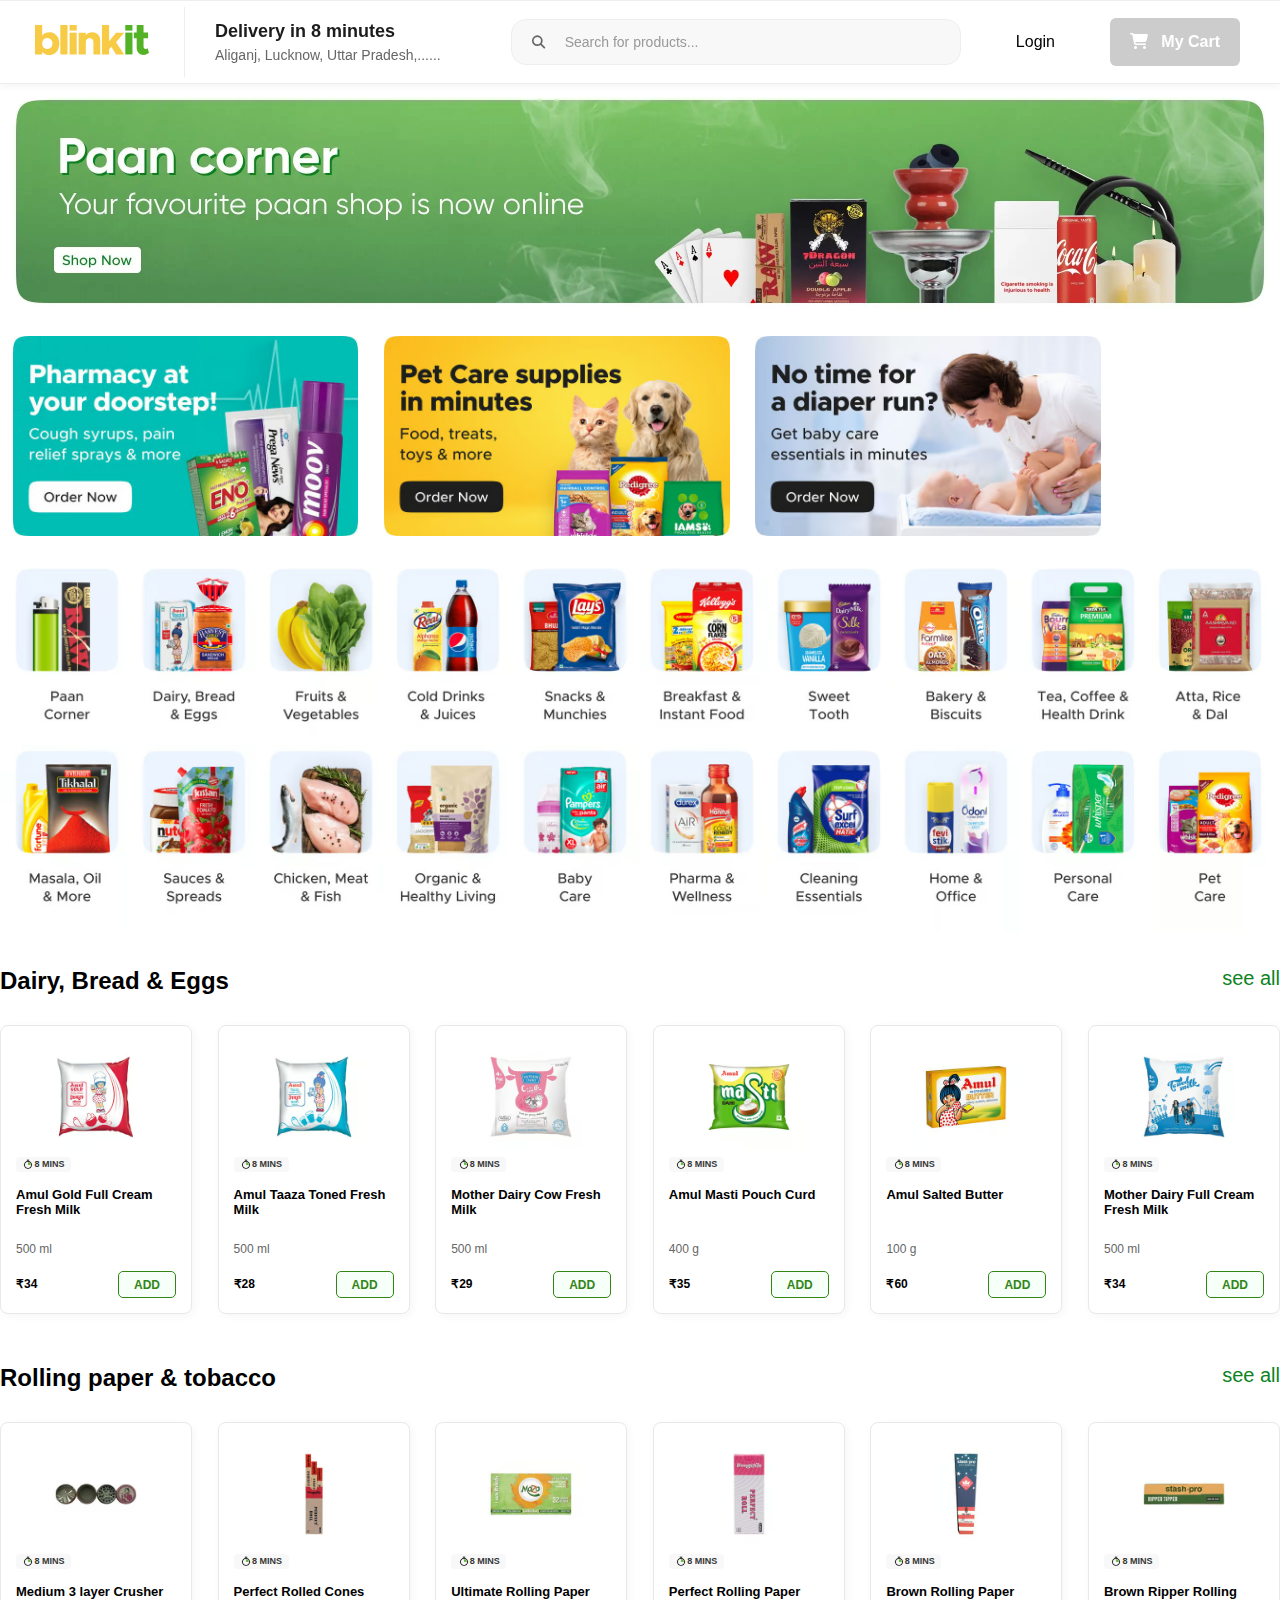
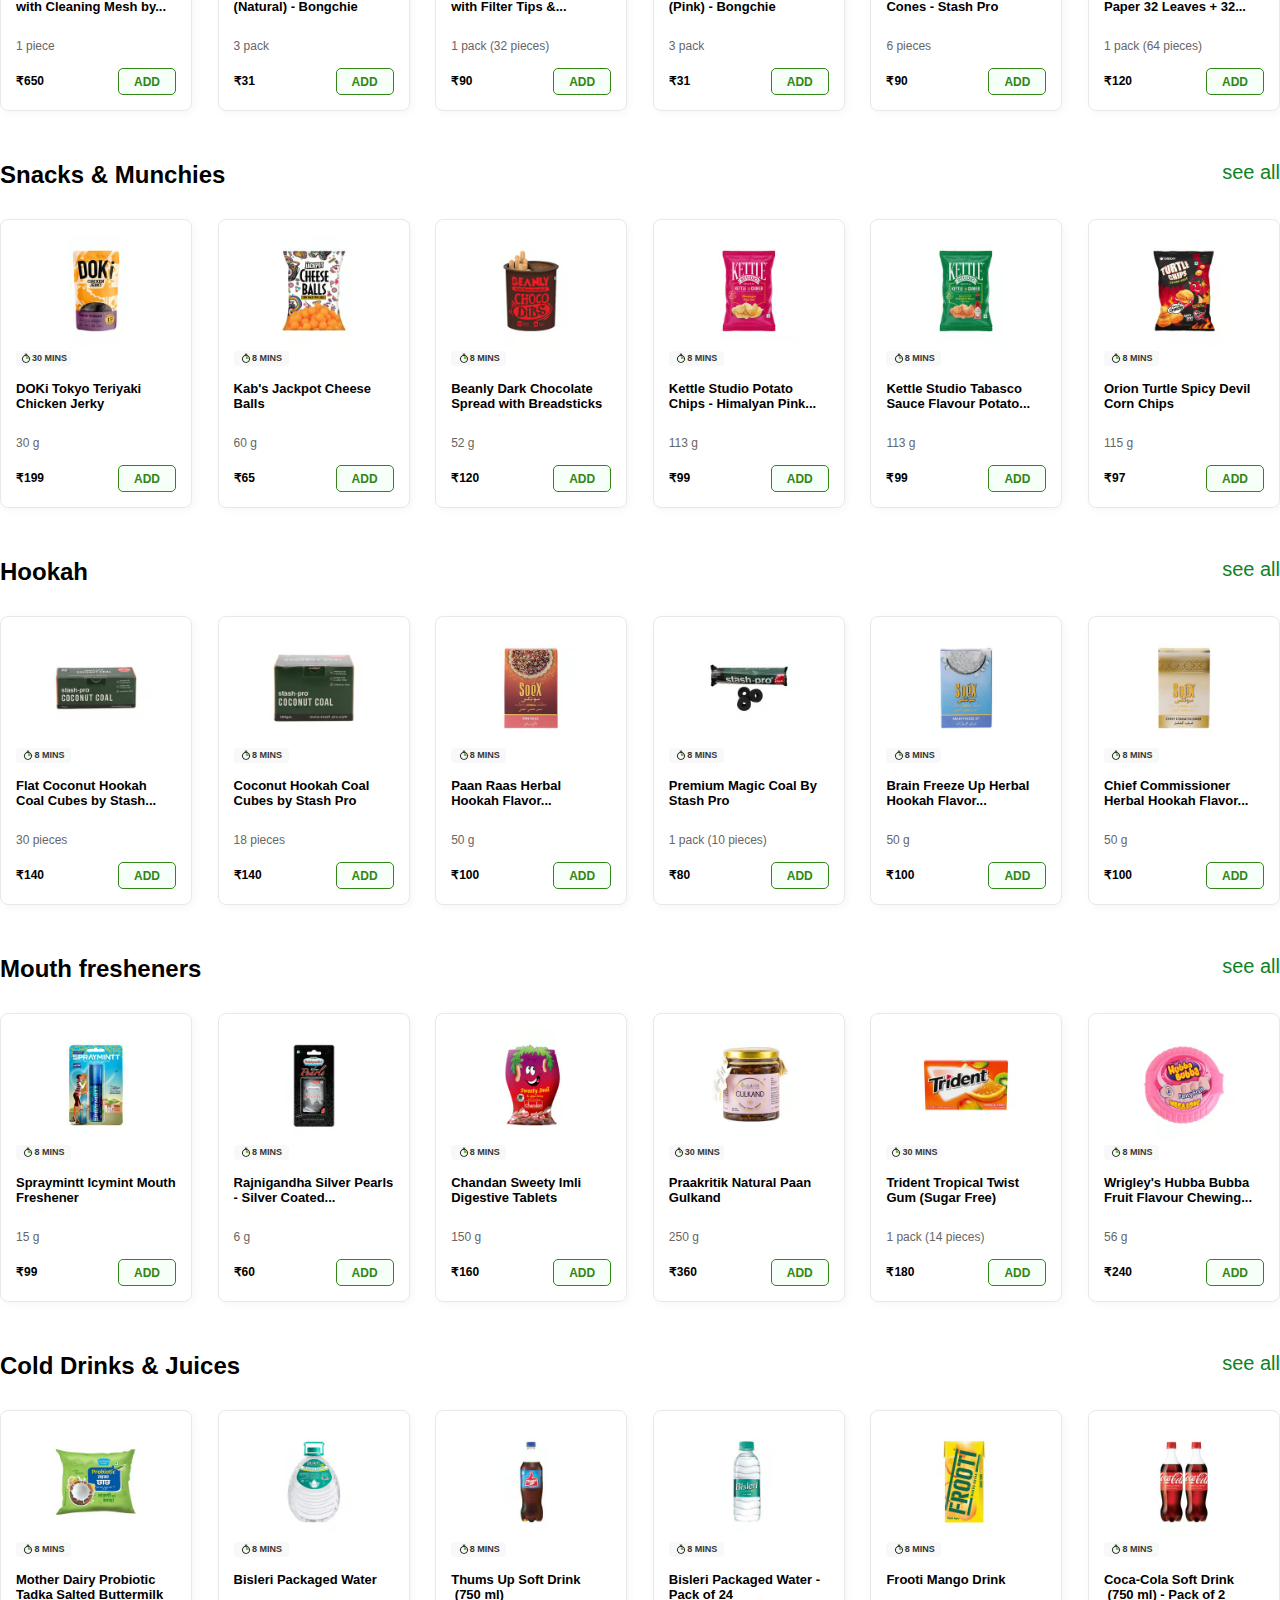
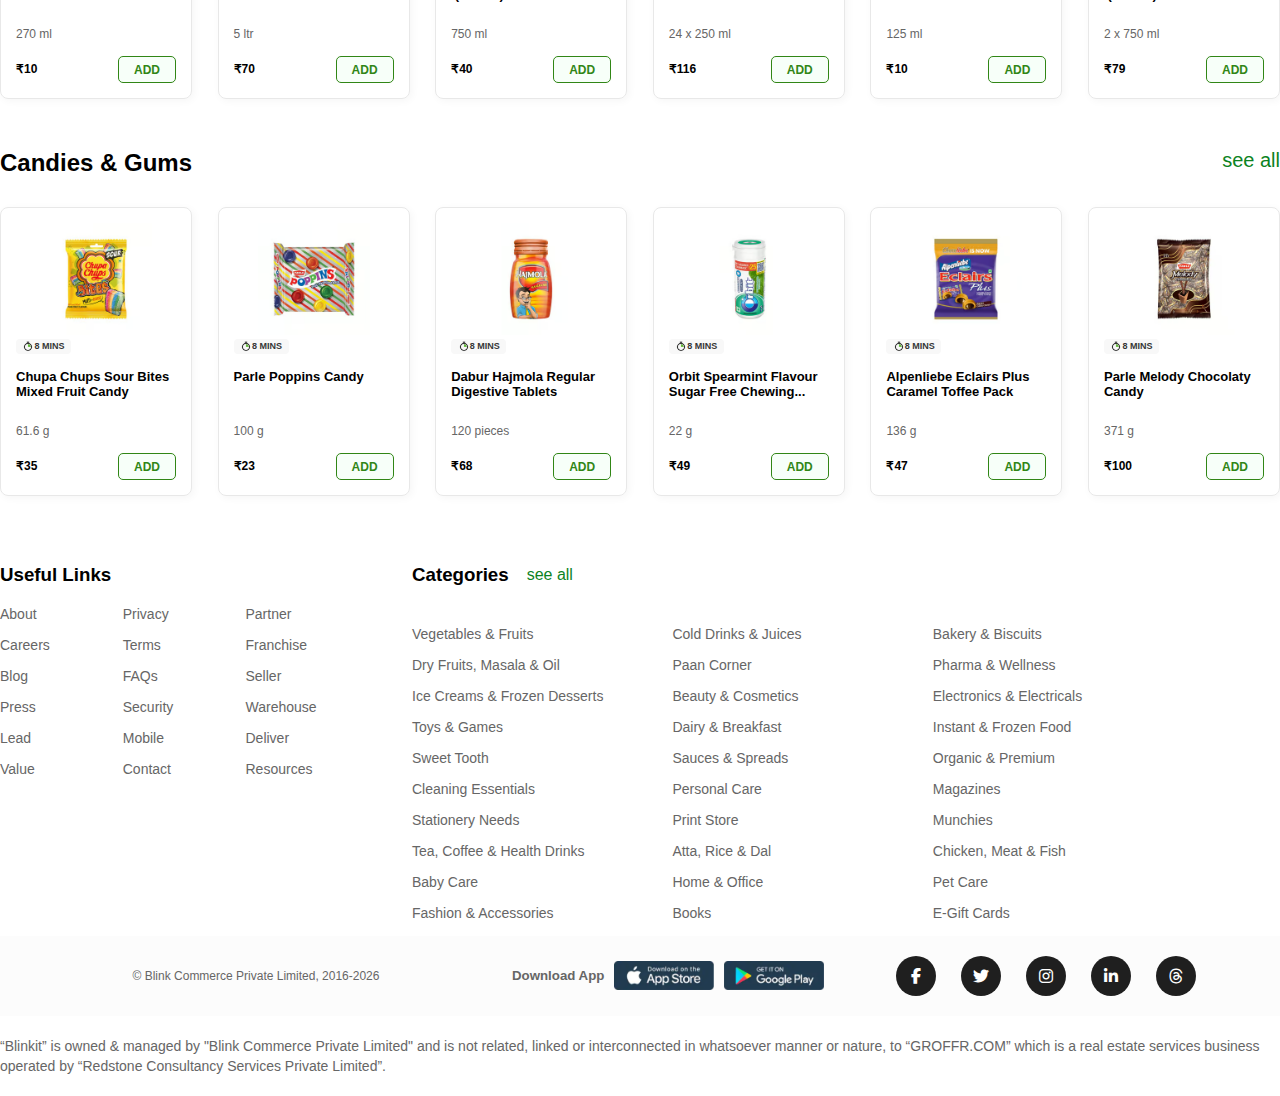
<file: index.html>
<!DOCTYPE html>
<html lang="en">
    <head>
        <meta charset="UTF-8">
        <meta name="viewport" content="width=device-width, initial-scale=1.0">
        <title>Blinkit</title>
        <link rel="stylesheet"
            href="https://cdnjs.cloudflare.com/ajax/libs/font-awesome/6.7.2/css/all.min.css">
        <link rel="stylesheet" href="style.css">
    </head>
    <body>
        <header>
            <div class="headerLeft">
                <div class="logo">
                    <a href="#">
                        <svg width="134" height="30" viewBox="0 0 114 30"
                            fill="none" xmlns="http://www.w3.org/2000/svg"><path
                                d="M14.3342 7.186C16.2619 7.186 17.9832 7.66644 19.4978 8.62732C21.0262 9.57447 22.2242 10.9197 23.0917 12.663C23.9316 14.3377 24.3516 16.3075 24.3516 18.5724C24.3516 20.7687 23.9316 22.7316 23.0917 24.4612C22.2517 26.1908 21.0675 27.5429 19.5391 28.5175C17.9969 29.5058 16.2619 30 14.3342 30C12.9297 30 11.6078 29.7117 10.3685 29.1352C9.12927 28.5587 8.06901 27.7488 7.18775 26.7056V29.4852H0V0H7.18775V10.4598C8.06901 9.41661 9.12927 8.61359 10.3685 8.05079C11.6078 7.47426 12.9297 7.186 14.3342 7.186ZM12.1861 24.0494C13.2051 24.0494 14.1139 23.8161 14.9125 23.3493C15.7112 22.8826 16.3377 22.2306 16.7921 21.3933C17.2465 20.5697 17.4737 19.6294 17.4737 18.5724C17.4737 17.5429 17.2465 16.6095 16.7921 15.7721C16.3377 14.9348 15.7112 14.2828 14.9125 13.8161C14.1139 13.3493 13.2051 13.116 12.1861 13.116C11.2223 13.116 10.3617 13.3493 9.60432 13.8161C8.84699 14.269 8.2549 14.9073 7.82804 15.731C7.40118 16.5683 7.18775 17.5154 7.18775 18.5724C7.18775 19.6294 7.40118 20.5765 7.82804 21.4139C8.2549 22.2375 8.84699 22.8826 9.60432 23.3493C10.3617 23.8161 11.2223 24.0494 12.1861 24.0494Z"
                                fill="#F8CB46"></path><path
                                d="M25.3356 29.4852V0H32.5233V29.4852H25.3356Z"
                                fill="#F8CB46"></path><path
                                d="M34.5607 29.4852V7.68016H41.7071V29.4852H34.5607Z"
                                fill="#F8CB46"></path><path
                                d="M57.2319 7.186C58.7603 7.186 60.1372 7.5429 61.3627 8.25669C62.5882 8.95676 63.5521 9.94509 64.2544 11.2217C64.9291 12.512 65.2664 13.9739 65.2664 15.6074V29.4852H58.4092V17.2135C58.4092 16.4173 58.2508 15.7104 57.9341 15.0927C57.6312 14.4612 57.1974 13.9739 56.6329 13.6307C56.0821 13.2876 55.4349 13.116 54.6914 13.116C53.9891 13.116 53.3419 13.2876 52.7498 13.6307C52.1577 13.9602 51.6965 14.4132 51.366 14.9897C51.0218 15.5388 50.8496 16.1839 50.8496 16.9252L50.8083 29.4852H43.6619V7.68016H50.8083V10.1716C51.483 9.23816 52.3849 8.51064 53.5141 7.98902C54.6432 7.45367 55.8824 7.186 57.2319 7.186Z"
                                fill="#F8CB46"></path><path
                                d="M81.0597 17.2135L89.1769 29.4852H81.0597L76.3091 21.7639L74.1198 24.2965V29.4852H66.932V0H74.1198V16.2869L81.0184 7.68016H89.1356L81.0597 17.2135Z"
                                fill="#F8CB46"></path><path
                                d="M34.5569 0.00232667H41.7267V5.59207H34.5569V0.00232667Z"
                                fill="#F8CB46"></path><path
                                d="M90.3176 29.4198V7.61479H97.464V29.4198H90.3176Z"
                                fill="#54B226"></path><path
                                d="M112.575 23.2634L114 27.855C113.353 28.4727 112.534 28.9737 111.542 29.3581C110.564 29.7424 109.607 29.9346 108.671 29.9346C107.322 29.9346 106.117 29.6395 105.057 29.0492C103.996 28.4452 103.17 27.6079 102.578 26.5372C101.986 25.494 101.69 24.2929 101.69 22.9339V13.3183H98.819V7.61479H101.69V0.00241089H108.547V7.61479H113.071V13.3183H108.547V21.6161C108.547 22.3162 108.733 22.8859 109.105 23.3251C109.477 23.7644 109.952 23.984 110.53 23.984C110.943 23.984 111.329 23.9223 111.687 23.7987C112.045 23.6752 112.341 23.4967 112.575 23.2634Z"
                                fill="#54B226"></path><path
                                d="M90.2609 0.00241089H97.4307V5.59215H90.2609V0.00241089Z"
                                fill="#54B226"></path></svg></a>
                </div>
                <div class="headerAddress">
                    <h3>Delivery in 8 minutes</h3>
                    <p>Aliganj, Lucknow, Uttar Pradesh,...... </p>
                </div>
            </div>
            <form class="searchBox">
                <button><i class="fa-solid fa-magnifying-glass"></i></button>
                <input type="text" placeholder="Search for products...">
            </form>
            <div class="headerBtn">
                <button>Login</button>
                <button><i class="fa-solid fa-cart-shopping"></i> &nbsp; My
                    Cart</button>
            </div>
        </header>

        <section class="bannerSection">
            <img src="Images/Group-33704.webp" alt>
        </section>

        <section class="orderBanner">
            <div class="orderBannerItems">
                <img src="Images/pharmacy-WEB.avif" alt>
            </div>
            <div class="orderBannerItems">
                <img src="Images/Pet-Care_WEB.avif" alt>
            </div>
            <div class="orderBannerItems">
                <img src="Images/babycare-WEB.avif" alt>
            </div>
        </section>

        <section class="categorySection">
            <div class="categoryItems"><a href="index-2.html"><img src="Images/1.1.avif" alt></div></a>
            <div class="categoryItems"><img src="Images/1.2.avif" alt></div>
            <div class="categoryItems"><img src="Images/1.3.avif" alt></div>
            <div class="categoryItems"><img src="Images/1.4.avif" alt></div>
            <div class="categoryItems"><img src="Images/1.5.avif" alt></div>
            <div class="categoryItems"><img src="Images/1.6.avif" alt></div>
            <div class="categoryItems"><img src="Images/1.7.avif" alt></div>
            <div class="categoryItems"><img src="Images/1.8.avif" alt></div>
            <div class="categoryItems"><img src="Images/1.9.avif" alt></div>
            <div class="categoryItems"><img src="Images/1.10.avif" alt></div>

            <div class="categoryItems"><img src="Images/2.1.avif" alt></div>
            <div class="categoryItems"><img src="Images/2.2.avif" alt></div>
            <div class="categoryItems"><img src="Images/2.3.avif" alt></div>
            <div class="categoryItems"><img src="Images/2.4.avif" alt></div>
            <div class="categoryItems"><img src="Images/2.5.avif" alt></div>
            <div class="categoryItems"><img src="Images/2.6.avif" alt></div>
            <div class="categoryItems"><img src="Images/2.7.avif" alt></div>
            <div class="categoryItems"><img src="Images/2.8.avif" alt></div>
            <div class="categoryItems"><img src="Images/2.9.avif" alt></div>
            <div class="categoryItems"><img src="Images/2.10.avif" alt></div>
        </section>

        <section class="productSection">
            <div class="headingRow">
                <h2>Dairy, Bread & Eggs</h2>
                <a>see all</a>
            </div>

            <div class="productRow">
                <div class="productItems">
                    <div class="productImg">
                        <img width="70%" src="Images/d1.avif" alt>
                        <p><img src="Images/icon1.avif" alt width="12">8
                            mins</p>
                    </div>
                    <div class="productContent">
                        <h3>Amul Gold Full Cream Fresh Milk</h3>
                        <p>500 ml</p>
                        <div class="btn-price-outer">
                            <b>₹34</b>
                            <button><b>ADD</b></button>
                        </div>
                    </div>
                </div>

                <div class="productItems">
                    <div class="productImg">
                        <img width="70%" src="Images/d2.avif" alt>
                        <p><img src="Images/icon1.avif" alt width="12">8
                            mins</p>
                    </div>
                    <div class="productContent">
                        <h3>Amul Taaza Toned Fresh Milk</h3>
                        <p>500 ml</p>
                        <div class="btn-price-outer">
                            <b>₹28</b>
                            <button><b>ADD</b></button>
                        </div>
                    </div>
                </div>

                <div class="productItems">
                    <div class="productImg">
                        <img width="70%" src="Images/d3.avif" alt>
                        <p><img src="Images/icon1.avif" alt width="12">8
                            mins</p>
                    </div>
                    <div class="productContent">
                        <h3>Mother Dairy Cow Fresh Milk</h3>
                        <p>500 ml</p>
                        <div class="btn-price-outer">
                            <b>₹29</b>
                            <button><b>ADD</b></button>
                        </div>
                    </div>
                </div>

                <div class="productItems">
                    <div class="productImg">
                        <img width="70%" src="Images/d4.avif" alt>
                        <p><img src="Images/icon1.avif" alt width="12">8
                            mins</p>
                    </div>
                    <div class="productContent">
                        <h3>Amul Masti Pouch Curd</h3>
                        <p>400 g</p>
                        <div class="btn-price-outer">
                            <b>₹35</b>
                            <button><b>ADD</b></button>
                        </div>
                    </div>
                </div>

                <div class="productItems">
                    <div class="productImg">
                        <img width="70%" src="Images/d5.avif" alt>
                        <p><img src="Images/icon1.avif" alt width="12">8
                            mins</p>
                    </div>
                    <div class="productContent">
                        <h3>Amul Salted Butter</h3>
                        <p>100 g</p>
                        <div class="btn-price-outer">
                            <b>₹60</b>
                            <button><b>ADD</b></button>
                        </div>
                    </div>
                </div>

                <div class="productItems">
                    <div class="productImg">
                        <img width="70%" src="Images/d6.avif" alt>
                        <p><img src="Images/icon1.avif" alt width="12">8
                            mins</p>
                    </div>
                    <div class="productContent">
                        <h3>Mother Dairy Full Cream Fresh Milk</h3>
                        <p>500 ml</p>
                        <div class="btn-price-outer">
                            <b>₹34</b>
                            <button><b>ADD</b></button>
                        </div>
                    </div>
                </div>
            </div>
        </section>

        <section class="productSection">
            <div class="headingRow">
                <h2>Rolling paper & tobacco</h2>
                <a>see all</a>
            </div>

            <div class="productRow">
                <div class="productItems">
                    <div class="productImg">
                        <img width="70%" src="Images/t1.avif" alt>
                        <p><img src="Images/icon1.avif" alt width="12">8
                            mins</p>
                    </div>
                    <div class="productContent">
                        <h3>Medium 3 layer Crusher with Cleaning Mesh by...</h3>
                        <p>1 piece</p>
                        <div class="btn-price-outer">
                            <b>₹650</b>
                            <button><b>ADD</b></button>
                        </div>
                    </div>
                </div>

                <div class="productItems">
                    <div class="productImg">
                        <img width="70%" src="Images/t2.avif" alt>
                        <p><img src="Images/icon1.avif" alt width="12">8
                            mins</p>
                    </div>
                    <div class="productContent">
                        <h3>Perfect Rolled Cones (Natural) - Bongchie</h3>
                        <p>3 pack</p>
                        <div class="btn-price-outer">
                            <b>₹31</b>
                            <button><b>ADD</b></button>
                        </div>
                    </div>
                </div>

                <div class="productItems">
                    <div class="productImg">
                        <img width="70%" src="Images/t3.avif" alt>
                        <p><img src="Images/icon1.avif" alt width="12">8
                            mins</p>
                    </div>
                    <div class="productContent">
                        <h3>Ultimate Rolling Paper with Filter Tips &...</h3>
                        <p>1 pack (32 pieces)</p>
                        <div class="btn-price-outer">
                            <b>₹90</b>
                            <button><b>ADD</b></button>
                        </div>
                    </div>
                </div>

                <div class="productItems">
                    <div class="productImg">
                        <img width="70%" src="Images/t4.avif" alt>
                        <p><img src="Images/icon1.avif" alt width="12">8
                            mins</p>
                    </div>
                    <div class="productContent">
                        <h3>Perfect Rolling Paper (Pink) - Bongchie</h3>
                        <p>3 pack</p>
                        <div class="btn-price-outer">
                            <b>₹31</b>
                            <button><b>ADD</b></button>
                        </div>
                    </div>
                </div>

                <div class="productItems">
                    <div class="productImg">
                        <img width="70%" src="Images/t5.avif" alt>
                        <p><img src="Images/icon1.avif" alt width="12">8
                            mins</p>
                    </div>
                    <div class="productContent">
                        <h3>Brown Rolling Paper Cones - Stash Pro</h3>
                        <p>6 pieces</p>
                        <div class="btn-price-outer">
                            <b>₹90</b>
                            <button><b>ADD</b></button>
                        </div>
                    </div>
                </div>

                <div class="productItems">
                    <div class="productImg">
                        <img width="70%" src="Images/t6.avif" alt>
                        <p><img src="Images/icon1.avif" alt width="12">8
                            mins</p>
                    </div>
                    <div class="productContent">
                        <h3>Brown Ripper Rolling Paper 32 Leaves + 32...</h3>
                        <p>1 pack (64 pieces)</p>
                        <div class="btn-price-outer">
                            <b>₹120</b>
                            <button><b>ADD</b></button>
                        </div>
                    </div>
                </div>
            </div>
        </section>

        <section class="productSection">
            <div class="headingRow">
                <h2>Snacks & Munchies</h2>
                <a>see all</a>
            </div>

            <div class="productRow">
                <div class="productItems">
                    <div class="productImg">
                        <img width="70%" src="Images/s1.avif" alt>
                        <p><img src="Images/icon1.avif" alt width="12">30
                            mins</p>
                    </div>
                    <div class="productContent">
                        <h3>DOKi Tokyo Teriyaki Chicken Jerky</h3>
                        <p>30 g</p>
                        <div class="btn-price-outer">
                            <b>₹199</b>
                            <button><b>ADD</b></button>
                        </div>
                    </div>
                </div>

                <div class="productItems">
                    <div class="productImg">
                        <img width="70%" src="Images/s2.avif" alt>
                        <p><img src="Images/icon1.avif" alt width="12">8
                            mins</p>
                    </div>
                    <div class="productContent">
                        <h3>Kab's Jackpot Cheese Balls</h3>
                        <p>60 g</p>
                        <div class="btn-price-outer">
                            <b>₹65</b>
                            <button><b>ADD</b></button>
                        </div>
                    </div>
                </div>

                <div class="productItems">
                    <div class="productImg">
                        <img width="70%" src="Images/s3.avif" alt>
                        <p><img src="Images/icon1.avif" alt width="12">8
                            mins</p>
                    </div>
                    <div class="productContent">
                        <h3>Beanly Dark Chocolate Spread with Breadsticks</h3>
                        <p>52 g</p>
                        <div class="btn-price-outer">
                            <b>₹120</b>
                            <button><b>ADD</b></button>
                        </div>
                    </div>
                </div>

                <div class="productItems">
                    <div class="productImg">
                        <img width="70%" src="Images/s4.avif" alt>
                        <p><img src="Images/icon1.avif" alt width="12">8
                            mins</p>
                    </div>
                    <div class="productContent">
                        <h3>Kettle Studio Potato Chips - Himalyan Pink...</h3>
                        <p>113 g</p>
                        <div class="btn-price-outer">
                            <b>₹99</b>
                            <button><b>ADD</b></button>
                        </div>
                    </div>
                </div>

                <div class="productItems">
                    <div class="productImg">
                        <img width="70%" src="Images/s5.avif" alt>
                        <p><img src="Images/icon1.avif" alt width="12">8
                            mins</p>
                    </div>
                    <div class="productContent">
                        <h3>Kettle Studio Tabasco Sauce Flavour Potato...</h3>
                        <p>113 g</p>
                        <div class="btn-price-outer">
                            <b>₹99</b>
                            <button><b>ADD</b></button>
                        </div>
                    </div>
                </div>

                <div class="productItems">
                    <div class="productImg">
                        <img width="70%" src="Images/s6.avif" alt>
                        <p><img src="Images/icon1.avif" alt width="12">8
                            mins</p>
                    </div>
                    <div class="productContent">
                        <h3>Orion Turtle Spicy Devil Corn Chips</h3>
                        <p>115 g</p>
                        <div class="btn-price-outer">
                            <b>₹97</b>
                            <button><b>ADD</b></button>
                        </div>
                    </div>
                </div>
            </div>
        </section>

        <section class="productSection">
            <div class="headingRow">
                <h2>Hookah</h2>
                <a>see all</a>
            </div>

            <div class="productRow">
                <div class="productItems">
                    <div class="productImg">
                        <img width="70%" src="Images/h1.avif" alt>
                        <p><img src="Images/icon1.avif" alt width="12">8
                            mins</p>
                    </div>
                    <div class="productContent">
                        <h3>Flat Coconut Hookah Coal Cubes by Stash...</h3>
                        <p>30 pieces</p>
                        <div class="btn-price-outer">
                            <b>₹140</b>
                            <button><b>ADD</b></button>
                        </div>
                    </div>
                </div>

                <div class="productItems">
                    <div class="productImg">
                        <img width="70%" src="Images/h2.avif" alt>
                        <p><img src="Images/icon1.avif" alt width="12">8
                            mins</p>
                    </div>
                    <div class="productContent">
                        <h3>Coconut Hookah Coal Cubes by Stash Pro</h3>
                        <p>18 pieces</p>
                        <div class="btn-price-outer">
                            <b>₹140</b>
                            <button><b>ADD</b></button>
                        </div>
                    </div>
                </div>

                <div class="productItems">
                    <div class="productImg">
                        <img width="70%" src="Images/h3.avif" alt>
                        <p><img src="Images/icon1.avif" alt width="12">8
                            mins</p>
                    </div>
                    <div class="productContent">
                        <h3>Paan Raas Herbal Hookah Flavor...</h3>
                        <p>50 g</p>
                        <div class="btn-price-outer">
                            <b>₹100</b>
                            <button><b>ADD</b></button>
                        </div>
                    </div>
                </div>

                <div class="productItems">
                    <div class="productImg">
                        <img width="70%" src="Images/h4.avif" alt>
                        <p><img src="Images/icon1.avif" alt width="12">8
                            mins</p>
                    </div>
                    <div class="productContent">
                        <h3>Premium Magic Coal By Stash Pro</h3>
                        <p>1 pack (10 pieces)</p>
                        <div class="btn-price-outer">
                            <b>₹80</b>
                            <button><b>ADD</b></button>
                        </div>
                    </div>
                </div>

                <div class="productItems">
                    <div class="productImg">
                        <img width="70%" src="Images/h5.avif" alt>
                        <p><img src="Images/icon1.avif" alt width="12">8
                            mins</p>
                    </div>
                    <div class="productContent">
                        <h3>Brain Freeze Up Herbal Hookah Flavor...</h3>
                        <p>50 g</p>
                        <div class="btn-price-outer">
                            <b>₹100</b>
                            <button><b>ADD</b></button>
                        </div>
                    </div>
                </div>

                <div class="productItems">
                    <div class="productImg">
                        <img width="70%" src="Images/h6.avif" alt>
                        <p><img src="Images/icon1.avif" alt width="12">8
                            mins</p>
                    </div>
                    <div class="productContent">
                        <h3>Chief Commissioner Herbal Hookah Flavor...</h3>
                        <p>50 g</p>
                        <div class="btn-price-outer">
                            <b>₹100</b>
                            <button><b>ADD</b></button>
                        </div>
                    </div>
                </div>
            </div>
        </section>

        <section class="productSection">
            <div class="headingRow">
                <h2>Mouth fresheners</h2>
                <a>see all</a>
            </div>

            <div class="productRow">
                <div class="productItems">
                    <div class="productImg">
                        <img width="70%" src="Images/m1.avif" alt>
                        <p><img src="Images/icon1.avif" alt width="12">8
                            mins</p>
                    </div>
                    <div class="productContent">
                        <h3>Spraymintt Icymint Mouth Freshener</h3>
                        <p>15 g</p>
                        <div class="btn-price-outer">
                            <b>₹99</b>
                            <button><b>ADD</b></button>
                        </div>
                    </div>
                </div>

                <div class="productItems">
                    <div class="productImg">
                        <img width="70%" src="Images/m2.avif" alt>
                        <p><img src="Images/icon1.avif" alt width="12">8
                            mins</p>
                    </div>
                    <div class="productContent">
                        <h3>Rajnigandha Silver Pearls - Silver Coated...</h3>
                        <p>6 g</p>
                        <div class="btn-price-outer">
                            <b>₹60</b>
                            <button><b>ADD</b></button>
                        </div>
                    </div>
                </div>

                <div class="productItems">
                    <div class="productImg">
                        <img width="70%" src="Images/m3.avif" alt>
                        <p><img src="Images/icon1.avif" alt width="12">8
                            mins</p>
                    </div>
                    <div class="productContent">
                        <h3>Chandan Sweety Imli Digestive Tablets</h3>
                        <p>150 g</p>
                        <div class="btn-price-outer">
                            <b>₹160</b>
                            <button><b>ADD</b></button>
                        </div>
                    </div>
                </div>

                <div class="productItems">
                    <div class="productImg">
                        <img width="70%" src="Images/m4.avif" alt>
                        <p><img src="Images/icon1.avif" alt width="12">30
                            mins</p>
                    </div>
                    <div class="productContent">
                        <h3>Praakritik Natural Paan Gulkand</h3>
                        <p>250 g</p>
                        <div class="btn-price-outer">
                            <b>₹360</b>
                            <button><b>ADD</b></button>
                        </div>
                    </div>
                </div>

                <div class="productItems">
                    <div class="productImg">
                        <img width="70%" src="Images/m5.avif" alt>
                        <p><img src="Images/icon1.avif" alt width="12">30
                            mins</p>
                    </div>
                    <div class="productContent">
                        <h3>Trident Tropical Twist Gum (Sugar Free)</h3>
                        <p>1 pack (14 pieces)</p>
                        <div class="btn-price-outer">
                            <b>₹180</b>
                            <button><b>ADD</b></button>
                        </div>
                    </div>
                </div>

                <div class="productItems">
                    <div class="productImg">
                        <img width="70%" src="Images/m6.avif" alt>
                        <p><img src="Images/icon1.avif" alt width="12">8
                            mins</p>
                    </div>
                    <div class="productContent">
                        <h3>Wrigley's Hubba Bubba Fruit Flavour Chewing...</h3>
                        <p>56 g</p>
                        <div class="btn-price-outer">
                            <b>₹240</b>
                            <button><b>ADD</b></button>
                        </div>
                    </div>
                </div>
            </div>
        </section>

        <section class="productSection">
            <div class="headingRow">
                <h2>Cold Drinks & Juices</h2>
                <a>see all</a>
            </div>

            <div class="productRow">
                <div class="productItems">
                    <div class="productImg">
                        <img width="70%" src="Images/c1.avif" alt>
                        <p><img src="Images/icon1.avif" alt width="12">8
                            mins</p>
                    </div>
                    <div class="productContent">
                        <h3>Mother Dairy Probiotic Tadka Salted Buttermilk</h3>
                        <p>270 ml</p>
                        <div class="btn-price-outer">
                            <b>₹10</b>
                            <button><b>ADD</b></button>
                        </div>
                    </div>
                </div>

                <div class="productItems">
                    <div class="productImg">
                        <img width="70%" src="Images/c2.avif" alt>
                        <p><img src="Images/icon1.avif" alt width="12">8
                            mins</p>
                    </div>
                    <div class="productContent">
                        <h3>Bisleri Packaged Water</h3>
                        <p>5 ltr</p>
                        <div class="btn-price-outer">
                            <b>₹70</b>
                            <button><b>ADD</b></button>
                        </div>
                    </div>
                </div>

                <div class="productItems">
                    <div class="productImg">
                        <img width="70%" src="Images/c3.avif" alt>
                        <p><img src="Images/icon1.avif" alt width="12">8
                            mins</p>
                    </div>
                    <div class="productContent">
                        <h3>Thums Up Soft Drink &nbsp;(750 ml)</h3>
                        <p>750 ml</p>
                        <div class="btn-price-outer">
                            <b>₹40</b>
                            <button><b>ADD</b></button>
                        </div>
                    </div>
                </div>

                <div class="productItems">
                    <div class="productImg">
                        <img width="70%" src="Images/c4.avif" alt>
                        <p><img src="Images/icon1.avif" alt width="12">8
                            mins</p>
                    </div>
                    <div class="productContent">
                        <h3>Bisleri Packaged Water - Pack of 24</h3>
                        <p>24 x 250 ml</p>
                        <div class="btn-price-outer">
                            <b>₹116</b>
                            <button><b>ADD</b></button>
                        </div>
                    </div>
                </div>

                <div class="productItems">
                    <div class="productImg">
                        <img width="70%" src="Images/c5.avif" alt>
                        <p><img src="Images/icon1.avif" alt width="12">8
                            mins</p>
                    </div>
                    <div class="productContent">
                        <h3>Frooti Mango Drink</h3>
                        <p>125 ml</p>
                        <div class="btn-price-outer">
                            <b>₹10</b>
                            <button><b>ADD</b></button>
                        </div>
                    </div>
                </div>

                <div class="productItems">
                    <div class="productImg">
                        <img width="70%" src="Images/c6.avif" alt>
                        <p><img src="Images/icon1.avif" alt width="12">8
                            mins</p>
                    </div>
                    <div class="productContent">
                        <h3>Coca-Cola Soft Drink &nbsp;(750 ml) - Pack of 2</h3>
                        <p>2 x 750 ml</p>
                        <div class="btn-price-outer">
                            <b>₹79</b>
                            <button><b>ADD</b></button>
                        </div>
                    </div>
                </div>
            </div>
        </section>

        <section class="productSection">
            <div class="headingRow">
                <h2>Candies & Gums</h2>
                <a>see all</a>
            </div>

            <div class="productRow">
                <div class="productItems">
                    <div class="productImg">
                        <img width="70%" src="Images/g1.avif" alt>
                        <p><img src="Images/icon1.avif" alt width="12">8
                            mins</p>
                    </div>
                    <div class="productContent">
                        <h3>Chupa Chups Sour Bites Mixed Fruit Candy</h3>
                        <p>61.6 g</p>
                        <div class="btn-price-outer">
                            <b>₹35</b>
                            <button><b>ADD</b></button>
                        </div>
                    </div>
                </div>

                <div class="productItems">
                    <div class="productImg">
                        <img width="70%" src="Images/g2.avif" alt>
                        <p><img src="Images/icon1.avif" alt width="12">8
                            mins</p>
                    </div>
                    <div class="productContent">
                        <h3>Parle Poppins Candy</h3>
                        <p>100 g</p>
                        <div class="btn-price-outer">
                            <b>₹23</b>
                            <button><b>ADD</b></button>
                        </div>
                    </div>
                </div>

                <div class="productItems">
                    <div class="productImg">
                        <img width="70%" src="Images/g3.avif" alt>
                        <p><img src="Images/icon1.avif" alt width="12">8
                            mins</p>
                    </div>
                    <div class="productContent">
                        <h3>Dabur Hajmola Regular Digestive Tablets</h3>
                        <p>120 pieces</p>
                        <div class="btn-price-outer">
                            <b>₹68</b>
                            <button><b>ADD</b></button>
                        </div>
                    </div>
                </div>

                <div class="productItems">
                    <div class="productImg">
                        <img width="70%" src="Images/g4.avif" alt>
                        <p><img src="Images/icon1.avif" alt width="12">8
                            mins</p>
                    </div>
                    <div class="productContent">
                        <h3>Orbit Spearmint Flavour Sugar Free Chewing...</h3>
                        <p>22 g</p>
                        <div class="btn-price-outer">
                            <b>₹49</b>
                            <button><b>ADD</b></button>
                        </div>
                    </div>
                </div>

                <div class="productItems">
                    <div class="productImg">
                        <img width="70%" src="Images/g5.avif" alt>
                        <p><img src="Images/icon1.avif" alt width="12">8
                            mins</p>
                    </div>
                    <div class="productContent">
                        <h3>Alpenliebe Eclairs Plus Caramel Toffee Pack</h3>
                        <p>136 g</p>
                        <div class="btn-price-outer">
                            <b>₹47</b>
                            <button><b>ADD</b></button>
                        </div>
                    </div>
                </div>

                <div class="productItems">
                    <div class="productImg">
                        <img width="70%" src="Images/g6.avif" alt>
                        <p><img src="Images/icon1.avif" alt width="12">8
                            mins</p>
                    </div>
                    <div class="productContent">
                        <h3>Parle Melody Chocolaty Candy</h3>
                        <p>371 g</p>
                        <div class="btn-price-outer">
                            <b>₹100</b>
                            <button><b>ADD</b></button>
                        </div>
                    </div>
                </div>
            </div>
        </section>

        <footer>
            <div class="footer-mid">
                <div class="footer-mid-row1">
                    <div class="footer-mid-row1-left">
                        <h3>Useful Links</h3>
                        <div class="usefulLinks">
                            <ul>
                                <li><a href>About</a></li>
                                <li><a href>Careers</a></li>
                                <li><a href>Blog</a></li>
                                <li><a href>Press</a></li>
                                <li><a href>Lead</a></li>
                                <li><a href>Value</a></li>
                            </ul>
                            <ul>
                                <li><a href>Privacy</a></li>
                                <li><a href>Terms</a></li>
                                <li><a href>FAQs</a></li>
                                <li><a href>Security</a></li>
                                <li><a href>Mobile</a></li>
                                <li><a href>Contact</a></li>
                            </ul>
                            <ul>
                                <li><a href>Partner</a></li>
                                <li><a href>Franchise</a></li>
                                <li><a href>Seller</a></li>
                                <li><a href>Warehouse</a></li>
                                <li><a href>Deliver</a></li>
                                <li><a href>Resources</a></li>
                            </ul>
                        </div>
                    </div>
                    <div class="footer-mid-row1-right">
                        <div class="categoriesHeadingRow">
                            <h3>Categories</h3>
                            <a href>see all</a>
                        </div>
                        <ul class="footerLinks-list">
                            <li><a href>Vegetables & Fruits</a></li>
                            <li><a href>Cold Drinks & Juices</a></li>
                            <li><a href>Bakery & Biscuits</a></li>
                            <li><a href>Dry Fruits, Masala & Oil</a></li>
                            <li><a href>Paan Corner</a></li>
                            <li><a href>Pharma & Wellness</a></li>
                            <li><a href>Ice Creams & Frozen Desserts</a></li>
                            <li><a href>Beauty & Cosmetics</a></li>
                            <li><a href>Electronics & Electricals</a></li>
                            <li><a href>Toys & Games</a></li>

                            <li><a href>Dairy & Breakfast</a></li>
                            <li><a href>Instant & Frozen Food</a></li>
                            <li><a href>Sweet Tooth</a></li>
                            <li><a href>Sauces & Spreads</a></li>
                            <li><a href>Organic & Premium</a></li>
                            <li><a href>Cleaning Essentials</a></li>
                            <li><a href>Personal Care</a></li>
                            <li><a href>Magazines</a></li>
                            <li><a href>Stationery Needs</a></li>
                            <li><a href>Print Store</a></li>

                            <li><a href>Munchies</a></li>
                            <li><a href>Tea, Coffee & Health Drinks</a></li>
                            <li><a href>Atta, Rice & Dal</a></li>
                            <li><a href>Chicken, Meat & Fish</a></li>
                            <li><a href>Baby Care</a></li>
                            <li><a href>Home & Office</a></li>
                            <li><a href>Pet Care</a></li>
                            <li><a href>Fashion & Accessories</a></li>
                            <li><a href>Books</a></li>
                            <li><a href>E-Gift Cards</a></li>
                        </ul>
                    </div>
                </div>

                <div class="footer-mid-row2">
                    <p>© Blink Commerce Private Limited, 2016-2026</p>
                    <div class="appIcons">
                        <h5>Download App</h5>
                        <img width="100" src="Images/ios.webp" alt>
                        <img width="100" src="Images/android.webp" alt>
                    </div>

                    <div class="socialLinks">
                        <i class="fa-brands fa-facebook-f"></i>
                        <i class="fa-brands fa-twitter"></i>
                        <i class="fa-brands fa-instagram"></i>
                        <i class="fa-brands fa-linkedin-in"></i>
                        <i class="fa-brands fa-threads"></i>
                    </div>
                </div>

                <div class="footer-mid-row3">
                    <p>
                        “Blinkit” is owned & managed by
                        "Blink Commerce Private Limited" and is not related,
                        linked or interconnected in whatsoever manner or nature,
                        to “GROFFR.COM” which is a real estate services business
                        operated by “Redstone Consultancy Services Private
                        Limited”.
                    </p>
                </div>
            </div>
        </footer>
    </body>
</html>
</file>
<file: style.css>
* {
    margin: 0;
    padding: 0;
    font-family: "Okra", Arial, sans-serif;
    box-sizing: border-box;
    text-decoration: none;
}


header {
    display: flex;
    align-items: center;
    gap: 40px;
    border-top: 1px solid #eeeeee;
    border-bottom: 1px solid #eeeeee;
    position: sticky;
    top: 0px;
    background-color: white;
    box-shadow: 0 2px 8px rgba(0, 0, 0, 0.05);
}

.headerLeft {
    display: flex;
    align-items: center;
}

.logo {
    padding: 18px 25px;
    border-right: 1px solid #eeeeee;
}

.headerAddress {
    padding: 20px 30px;
}

.headerAddress h3 {
    font-size: 18px;
    margin-bottom: 5px;
    font-weight: 600;
    color: #1c1c1c;
}

.headerAddress p {
    font-size: 14px;
    color: #666;
}

.searchBox {
    flex-grow: 1;
    background-color: #f8f8f8;
    display: flex;
    border-radius: 15px;
    border: 1px solid #eeeeee;
    height: 46px;
    padding: 0 5px;
}

.searchBox button {
    cursor: pointer;
    padding: 15px;
    border: none;
    background-color: transparent;
    color: #666;
}

.searchBox button:hover {
    color: #333;
}

.searchBox input {
    flex-grow: 1;
    border: none;
    background-color: transparent;

    padding: 12px 5px;
    font-size: 14px;
    color: #4d4d4d;
}

.searchBox input::placeholder {
    color: #999;
}

.searchBox input:focus{
    outline: none;
}

.headerBtn {
    display: flex;
    gap: 40px;
    margin-right: 40px;
}

.headerBtn button {
    font-size: 16px;
    padding: 15px;
    background-color: transparent;
    border: none;
    cursor: pointer;
    font-weight: 500;
}

.headerBtn button:last-child {
    color: white;
    border-radius: 6px;
    font-weight: bold;
    background-color: #cccccc;
    cursor: pointer;
    padding: 10px 20px;
    transition: background-color 0.2s;
}

.headerBtn button:last-child:hover {
    background-color: rgb(46, 44, 44);
}

.bannerSection {
    margin: 0px auto;
    max-width: 1280px;
}

.bannerSection img{
    width: 100%;
}

.orderBanner {
    display: flex;
    max-width: 1280px;
    margin: auto;
}

.orderBannerItems {
    flex-basis: 27%;
    margin: 1%;
}

.orderBannerItems img {
    width: 100%;
}

.categorySection {
    max-width: 1280px;
    flex-wrap: wrap;
    display: flex;
    margin: auto;
}

.categoryItems {
    flex-basis: 10%;
}

.categoryItems img {
    width: 100%;
}

.productSection {
    max-width: 1280px;
    margin: auto;
    padding: 30px 0px 0px 0px;
}

.headingRow {
    width: 100%;
    display: flex;
    justify-content: space-between;
}

.headingRow h2 {
    font-size: 24px;
}

.headingRow a {
    color: #0c831f;
    font-size: 20px;
}

.productRow {
    width: 100%;
    margin: 30px 0px 0px 0px;
    display: flex;
    flex-wrap: wrap;
    gap: 2%;
}

.productItems {
    flex-basis: 15%;
    box-shadow: rgba(0, 0, 0, 0.04) 2px 2px 8px;
    border-radius: 8px;
    margin-bottom: 20px;
    border: 0.5px solid #e8e8e8;
}

.productImg {
    text-align: center;
    padding: 15px;
}

.productImg p {
    border-radius: 4px;
    border-width: 0px;
    padding: 0px 4px;
    background-color: #f8f8f8;
    display: flex;
    justify-content: center;
    align-items: center;
    height: 15px;
    width: 55px;

    text-align: left;
    text-transform: uppercase;
    font-weight: 700;
    font-size: 9px;
    color: rgb(54, 54, 54)
}

.productContent {
    padding: 15px;
    padding-top: 0px;
}

.productContent h3 {
    margin-bottom: 15px;
    font-size: 13px;
    height: 40px;
}

.productContent p {
    font-size: 12px;
    color: #666666;
}

.btn-price-outer {
    display: flex;
    margin-top: 15px;
    align-items: center;
    justify-content: space-between;
}

.btn-price-outer b {
    font-size: 12px;
}

.btn-price-outer button {
    cursor: pointer;
    border: 1px solid #318616;
    padding: 5px 15px;
    border-radius: 5px;
    background-color: #f7fff9;
    color: #318616;
}

.footer {
    padding: 40px 0px 0px 0px;
}

.footer-mid {
    max-width: 1280px;
    margin: auto;
    margin: 48px auto auto;
}

.footer-mid-row1 {
    width: 100%;
    display: flex;
    gap: 40px;
}


.footer-mid-row1-left {
    flex-basis: 30%;
}

.footer-mid-row1-left h3 {
    margin-bottom: 20px;
}

.usefulLinks {
    display: flex;
}

.usefulLinks ul {
    flex-basis: 33%;
    list-style: none;
}

.usefulLinks ul li a {
    font-size: 14px;
    display: block;
    color: #666666;
    margin-bottom: 15px;
}

.footer-mid-row1-right {
    flex-basis: 70%;
}

.categoriesHeadingRow {
    display: flex;
    margin-bottom: 20px;
    gap: 18px;
    align-items: center;
}

.categoriesHeadingRow a {
    color: #0c831f;
}

.footerLinks-list {
    display: flex;
    flex-wrap: wrap;
    list-style: none;
    margin-top: 40px;
}

.footerLinks-list li {
    flex-basis: 30%;
}

.footerLinks-list li a {
    font-size: 14px;
    display: block;
    color: #666666;
    margin-bottom: 15px;
}

.footer-mid-row2 {
    background-color: #fcfcfc;
    width: 100%;
    display: flex;
    align-items: center;
    padding: 20px 0px;
}

.footer-mid-row2 p {
    flex-basis: 40%;
    font-size: 12px;
    text-align: center;
    color: #666666;
}

.appIcons {
    display: flex;
    align-items: center;
    gap: 10px;
    flex-basis: 30%;
    color: #666666;
}

.socialLinks {
    display: flex;
    gap: 25px;
}

.socialLinks i{
    width: 40px;
    cursor: pointer;
    height: 40px;
    color: white;
    background-color: #1f1f1f;
    border-radius: 50%;
    display: flex;
    justify-content: center;
    align-items: center;
}

.footer-mid-row3 p {
    padding: 20px 0px;
    font-size: 14px;
    line-height: 20px;
    color: #666666;
}
</file>
